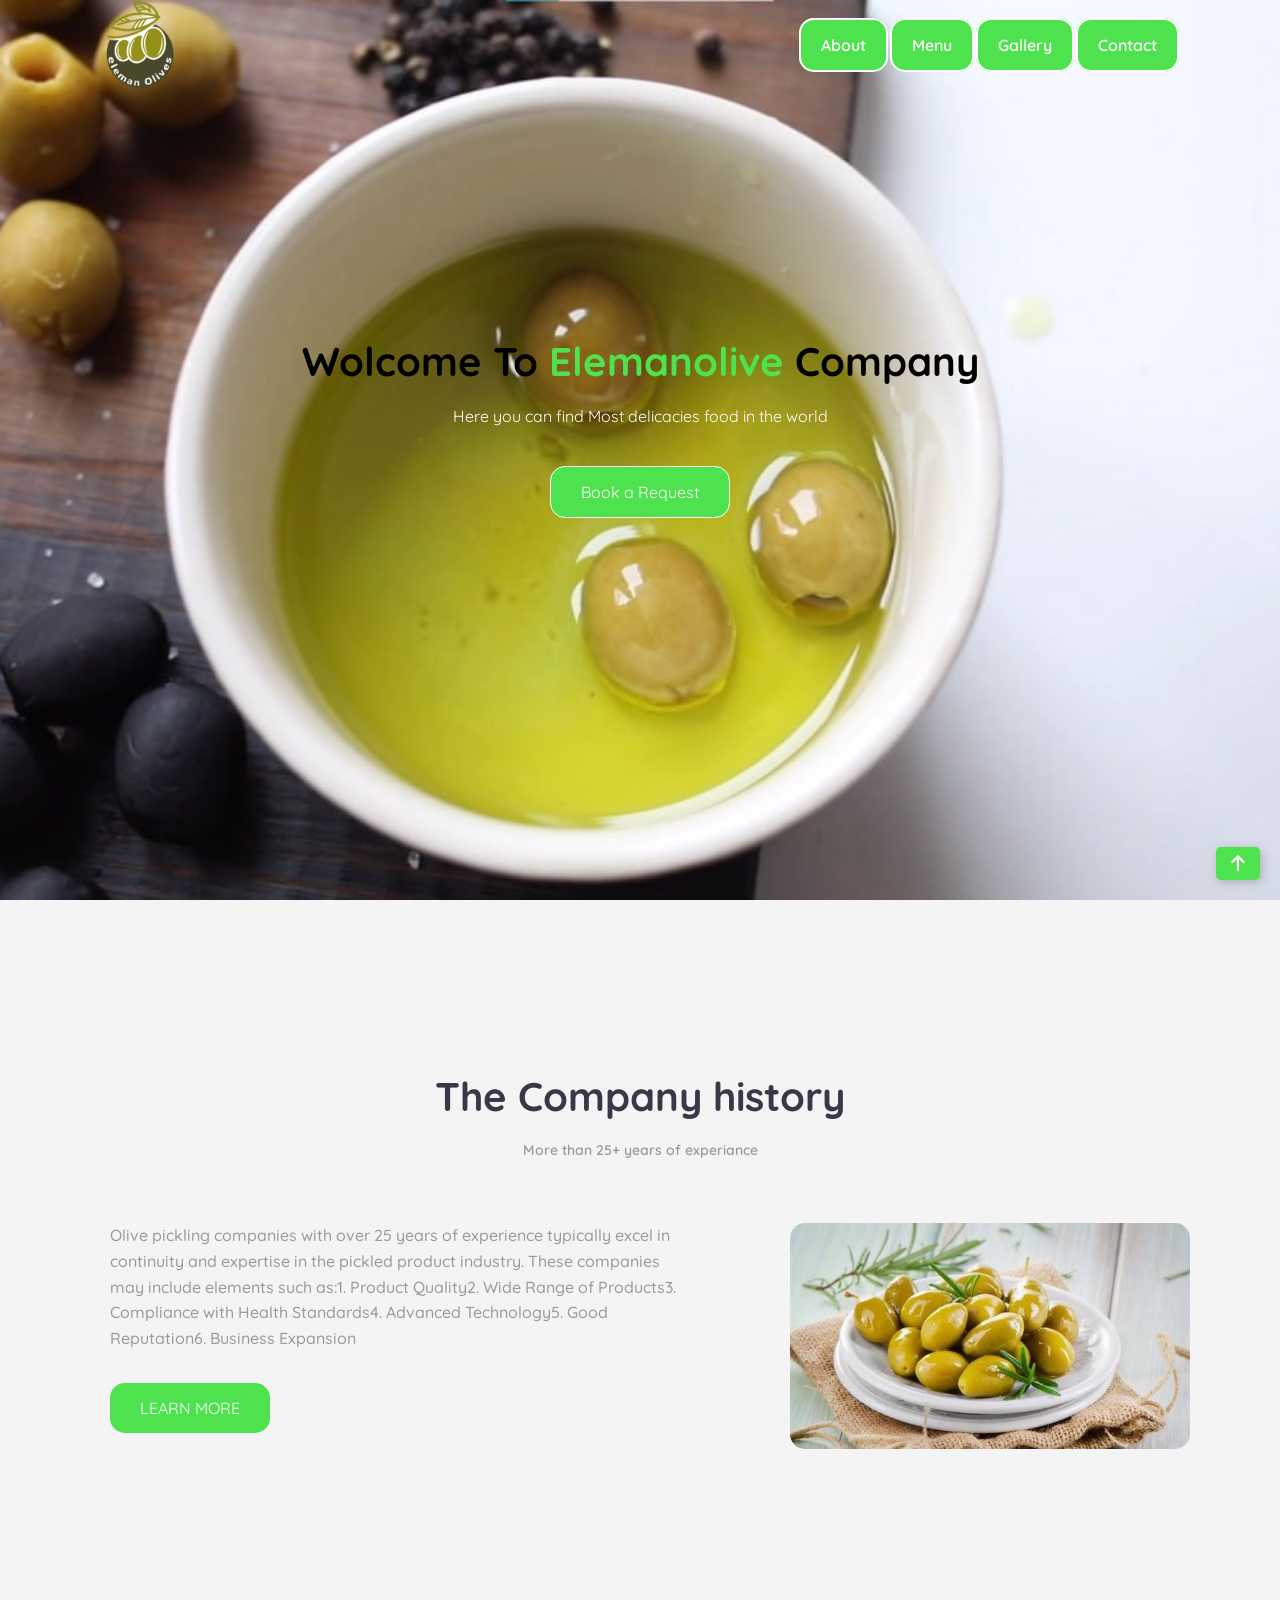
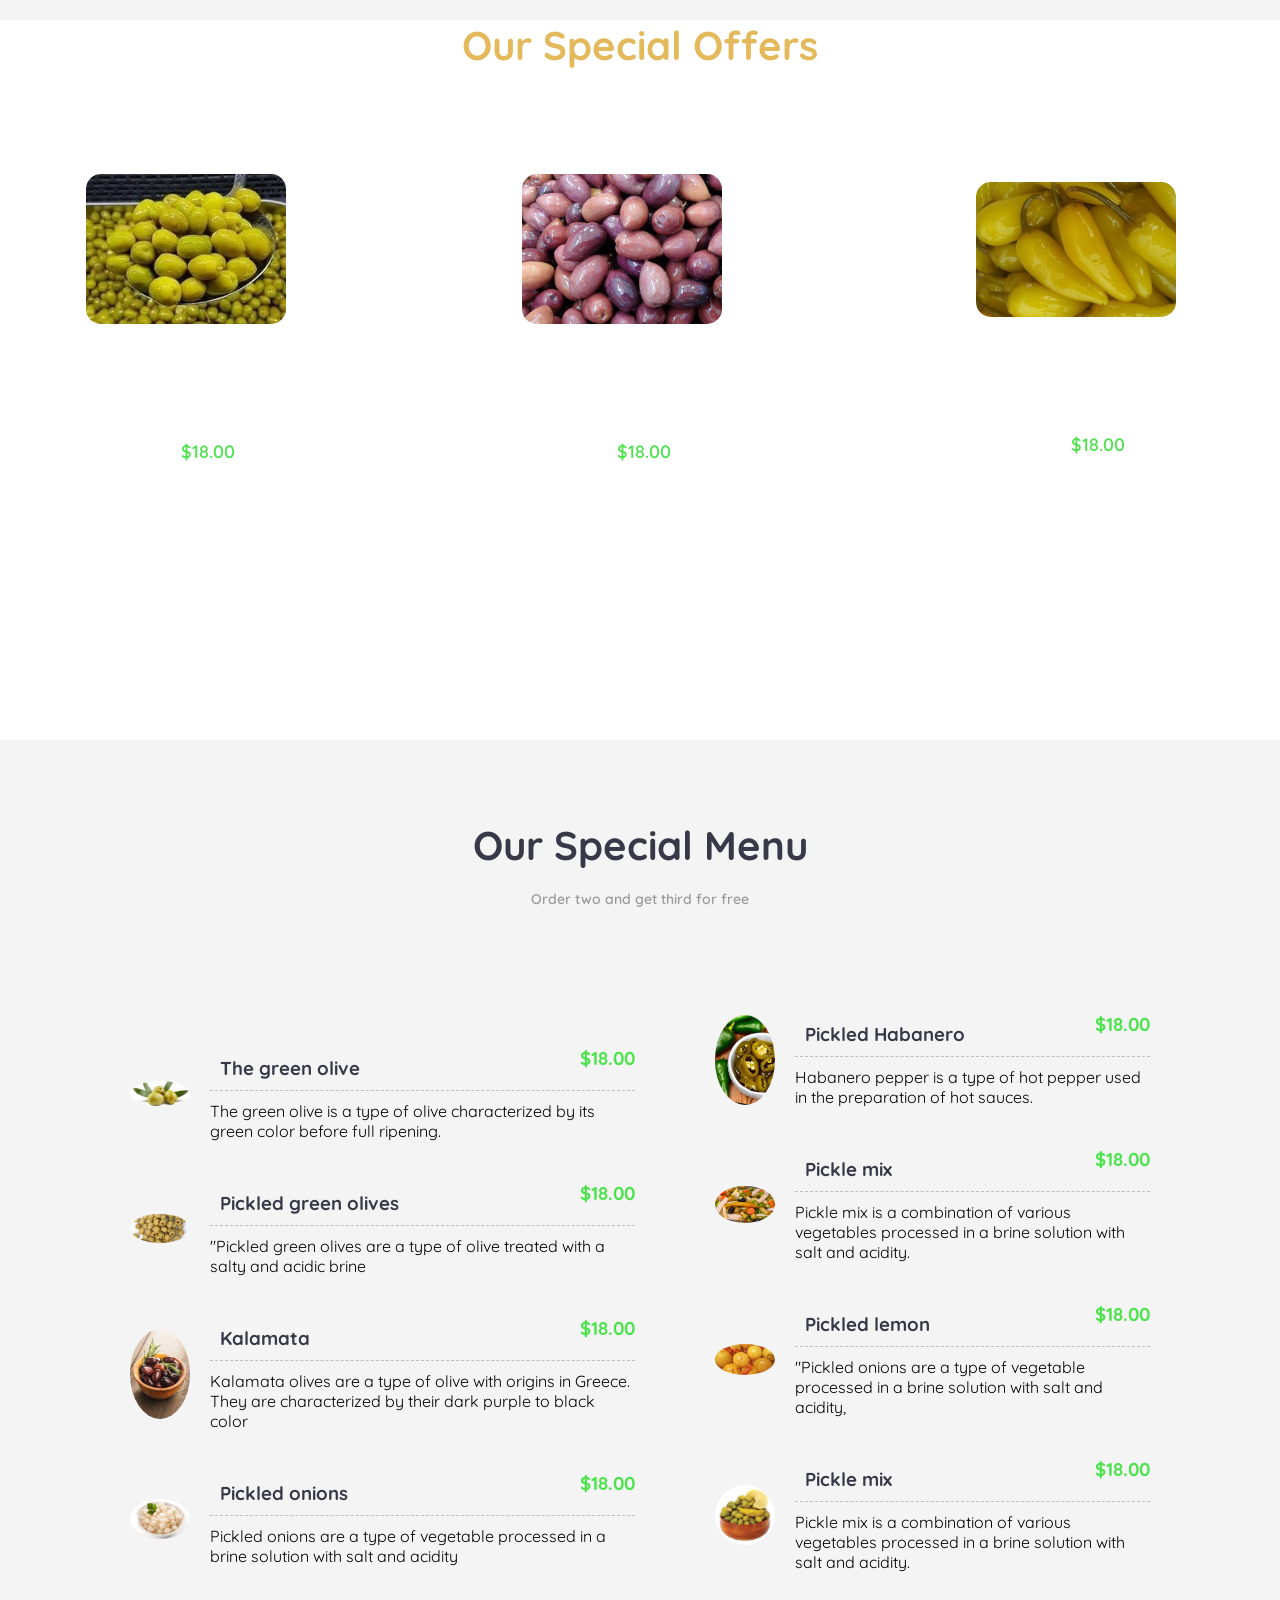
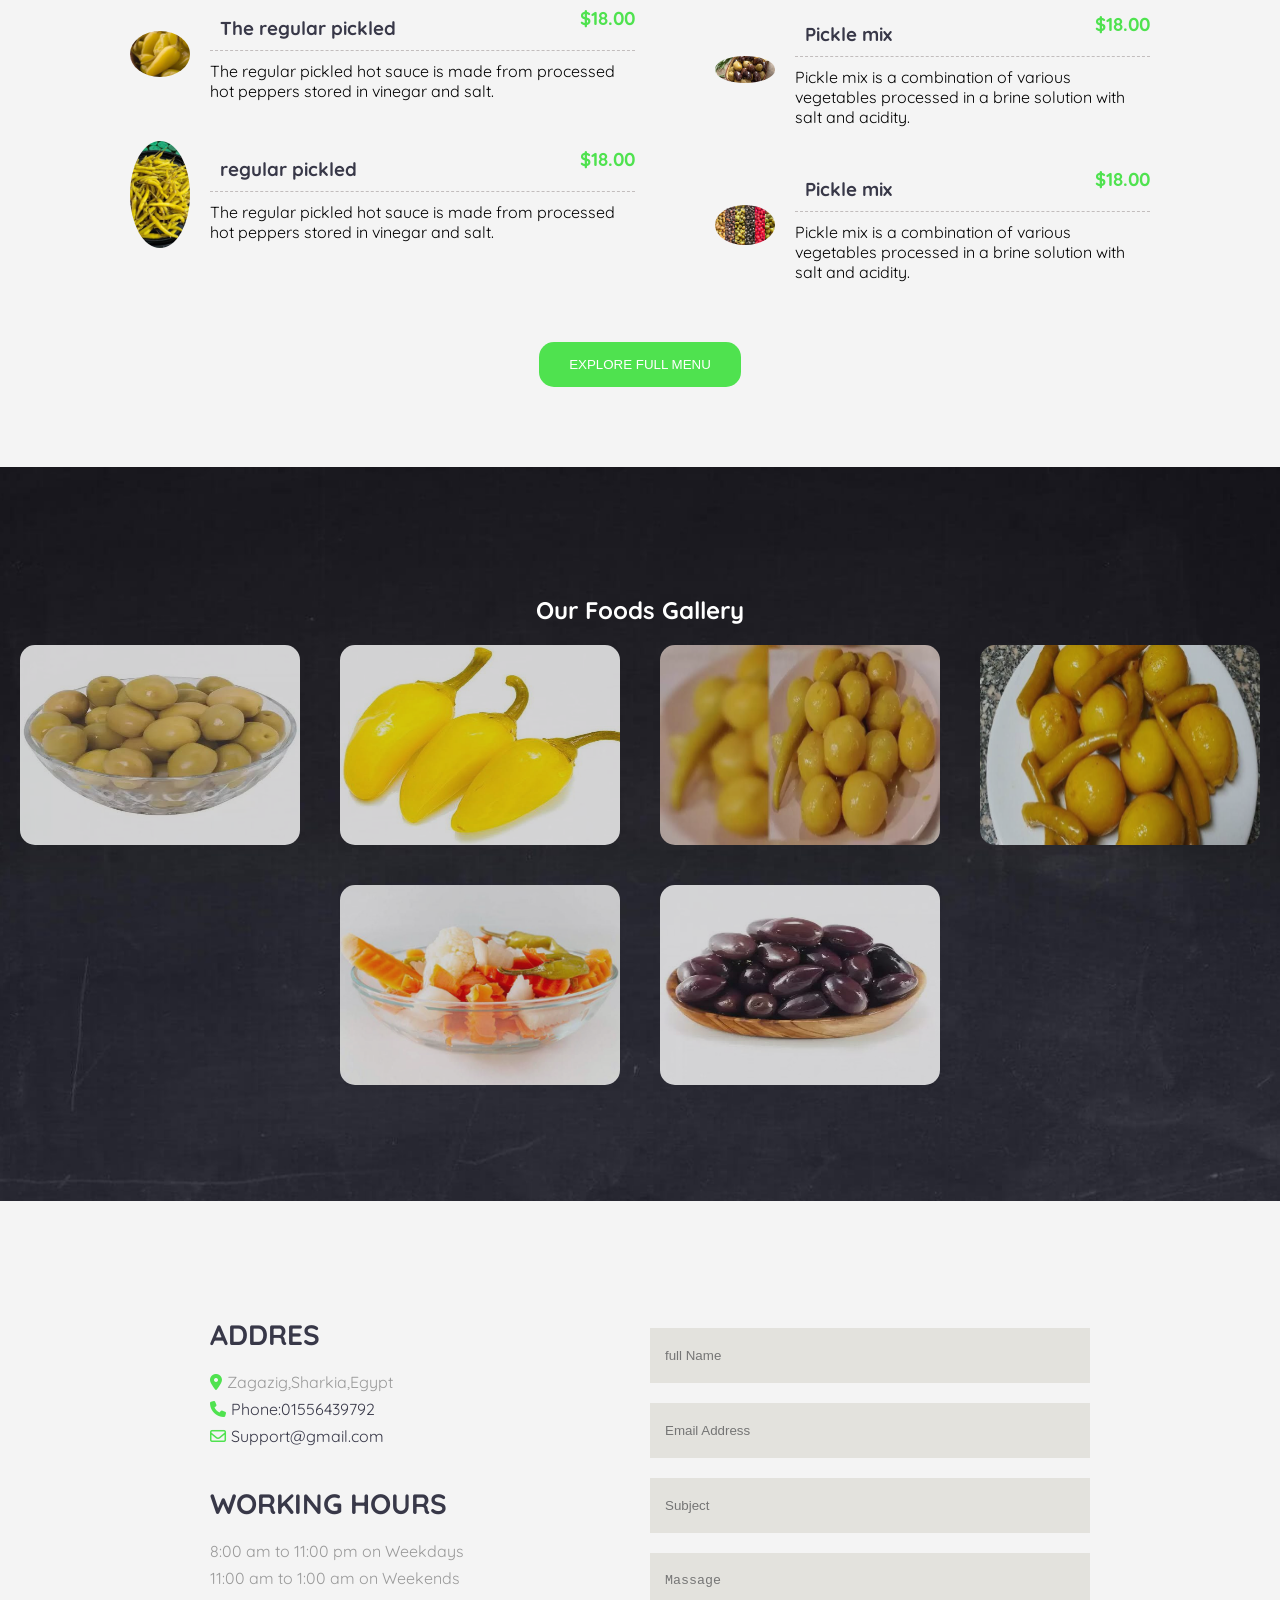
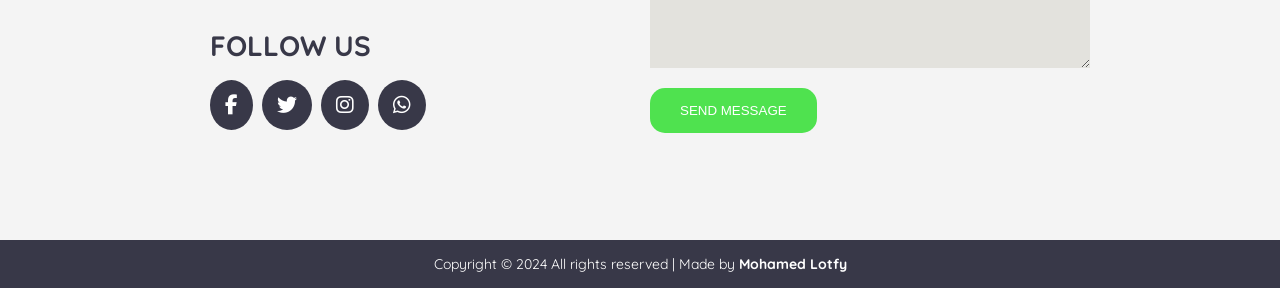
<file: index.html>
<!DOCTYPE html>
<html lang="en">
<head>
    <meta charset="UTF-8">
    <meta name="viewport" content="width=device-width, initial-scale=1.0">
    <title>Elemanolive</title>
    <link rel="stylesheet" href="./style.css">
    <link rel="stylesheet" href="https://cdnjs.cloudflare.com/ajax/libs/font-awesome/6.5.1/css/all.min.css"
        integrity="sha512-DTOQO9RWCH3ppGqcWaEA1BIZOC6xxalwEsw9c2QQeAIftl+Vegovlnee1c9QX4TctnWMn13TZye+giMm8e2LwA=="
        crossorigin="anonymous" referrerpolicy="no-referrer" />
    <!-- Fontawsome -->
  
    <!-- Favicon -->
    <link rel="icon" type="image/x-icon" href="./img/logoe.jpg">
</head>
<body>
    <!-- Header Start -->
    <header>
        <div id="navbar">
          
            <nav> 
                 <img src="./img/logoe.jpg" alt="Food Lover Logo">
                <ul>
                    <!-- <li><a class="btn1" href="#home">Home</a> </li> -->
                    <li><a class="btn1" href="#about">About</a></li>
                    <li><a class="btn1" href="#menu">Menu</a></li>   
                    <li><a class="btn1" href="#gallery">Gallery</a></li>
                    <li><a class="btn1" href="#contact">Contact</a></li>
                </ul>
            </nav>
        </div>
        <div class="content">
            <h1>Wolcome To <span class="primary-text"> Elemanolive </span>Company</h1>
            <p>Here you can find Most delicacies food in the world</p>
            <a href="https://forms.gle/fDQjaMUd75ybU5rv6" target="_blank" class="btn btn-primary">Book a Request</a>
        </div>
    </header>
    <!-- Header End -->
    <main>
        <!-- About Start -->
        <section id="about">
            <div id="container">
                <div class="title">
                 <h2>The Company history</h2>
                 <p>More than 25+ years of experiance</p>
                </div>
                <div class="about-content">
                    <div>
                    <p>Olive pickling companies with over 25 years of experience typically excel in continuity and expertise in the pickled
                    product industry. These companies may include elements such as:1. Product Quality2. Wide Range of Products3. Compliance with Health Standards4. Advanced Technology5. Good Reputation6. Business Expansion </p>
                    <a href="./index1.html" target="_blank" class="btn btn-secondry">LEARN MORE</a>
                    </div>
                        <img class="about_img1" src="./img/about_img.jpg" alt="Pizza">
                </div>
        </div>
        </section> 
        <!-- About End -->
        <!-- Offers Start -->
        <section id="offers">
            <div class="container">
                <div class="title">
                    <h2>Our Special Offers</h2>
                    <p>More than 25+ years of experiance</p>
                </div>
                <div class="offers-items">
           <div>
            <img class="offer1" src="./img/offer1.jpg" alt="Quattro Pasta">
            <div>
                <h3>The green olive</h3>
                <p>The green olive is a type of olive characterized by its green color before full ripening.</p>
                <p><del>$55.00</del><span class="primary-text">$18.00</span></p>
            </div>
             
           </div>         
                    
           <div>
            <img class="offer2" src="./img/offer2.jpg" alt="vegertarian Pasta">
            <div>
                <h3>Kalamata olives</h3>
                <p>"Kalamata olives are a type of olive with origins in Greece. They are characterized by their dark purple to black color</p>
                <p><del>$55.00</del><span class="primary-text">$18.00</span></p>
            </div>
             
           </div>         
                    
           <div>
            <img class="offer3" src="./img/offer3.jpg" alt="Gluten-Free Pasta">
            <div>
                <h3>The regular pickled</h3>
                <p>The regular pickled hot sauce is made from processed hot peppers stored in vinegar and salt.</p>
                <p><del>$55.00</del><span class="primary-text">$18.00</span></p>
            </div>
             
           </div>         
                    
                </div>
            </div>
        </section>
        <!-- Offers End -->
        <!-- Menu Start -->
        <section id="menu">
            <div id="container">
                <div class="title">
                    <h2>Our  Special Menu</h2>
                    <p>Order two and get third for free</p>
                </div>
                <div>
                    <div class="menu-items">
                        <div class="menu-items-left">
                            <div class="menu-item">
                                <img src="./img/food1.jpg" alt="LASAL Cheese">
                                <div>
                                    <h3>The green olive<span class="primary-text">$18.00</span></h3>
                                    <p>The green olive is a type of olive characterized by its green color before full ripening.</p>
                                </div>
                            </div>
                            <div class="menu-item">
                                <img src="./img/food2.jpg" alt="LASAL Cheese">
                                <div>
                                    <h3>Pickled green olives<span class="primary-text">$18.00</span></h3>
                                    <p>"Pickled green olives are a type of olive treated with a salty and acidic brine</p>
                                </div>
                            </div>
                            <div class="menu-item">
                                <img src="./img/food3.jpg" alt="LASAL Cheese">
                                <div>
                                    <h3>Kalamata<span class="primary-text">$18.00</span></h3>
                                    <p>Kalamata olives are a type of olive with origins in Greece. They are characterized by their dark purple to black color</p>
                                </div>
                            </div>
                            <div class="menu-item">
                                <img src="./img/food4.jpg" alt="LASAL Cheese">
                                <div>
                                    <h3>Pickled onions<span class="primary-text">$18.00</span></h3>
                                    <p>Pickled onions are a type of vegetable processed in a brine solution with salt and acidity</p>
                                </div>
                            </div>
                            <div class="menu-item">
                                <img src="./img/food5.jpg" alt="LASAL Cheese">
                                <div>
                                    <h3>The regular pickled<span class="primary-text">$18.00</span></h3>
                                    <p>The regular pickled hot sauce is made from processed hot peppers stored in vinegar and salt.</p>
                                </div>
                            </div>
                            <div class="menu-item">
                                <img src="./img/food6.jpg" alt="LASAL Cheese">
                                <div>
                                    <h3>regular pickled<span class="primary-text">$18.00</span></h3>
                                    <p>The regular pickled hot sauce is made from processed hot peppers stored in vinegar and salt.</p>
                                </div>
                            </div>
                        </div>
                        
                        <div class="menu-items-right">
                            <div class="menu-item">
                                <img src="./img/food7.jpg" alt="LASAL Cheese">
                                <div>
                                    <h3>Pickled Habanero<span class="primary-text">$18.00</span></h3>
                                    <p>Habanero pepper is a type of hot pepper used in the preparation of hot sauces.</p>
                                </div>
                            </div>
                            <div class="menu-item">
                                <img src="./img/food8.jpg" alt="LASAL Cheese">
                                <div>
                                    <h3>Pickle mix<span class="primary-text">$18.00</span></h3>
                                    <p>Pickle mix is a combination of various vegetables processed in a brine solution with salt and acidity.</p>
                                </div>
                            </div>
                            <div class="menu-item">
                                <img src="./img/food9.jpg" alt="LASAL Cheese">
                                <div>
                                    <h3>Pickled lemon<span class="primary-text">$18.00</span></h3>
                                    <p>"Pickled onions are a type of vegetable processed in a brine solution with salt and acidity,</p>
                                </div>
                            </div>
                            <div class="menu-item">
                                <img src="./img/food10.jpg" alt="LASAL Cheese">
                                <div>
                                    <h3>Pickle mix<span class="primary-text">$18.00</span></h3>
                                    <p>Pickle mix is a combination of various vegetables processed in a brine solution with salt and acidity.</p>
                                </div>
                            </div>
                            <div class="menu-item">
                                <img src="./img/food11.jpg" alt="LASAL Cheese">
                                <div>
                                    <h3>Pickle mix<span class="primary-text">$18.00</span></h3>
                                    <p>Pickle mix is a combination of various vegetables processed in a brine solution with salt and acidity.</p>
                                </div>
                            </div>
                            <div class="menu-item">
                                <img src="./img/food12.jpg" alt="LASAL Cheese">
                                <div>
                                    <h3>Pickle mix<span class="primary-text">$18.00</span></h3>
                                    <p>Pickle mix is a combination of various vegetables processed in a brine solution with salt and acidity.</p>
                                </div>
                            </div>
                        </div>
                        
                    </div>
                </div>
                <button class="btn"><a href="./index2.html" target="_blank" class="men">EXPLORE FULL MENU</a></button>
            </div>
        </section>
        <!-- Menu End -->
        <!-- Gallery Start -->
        <section id="gallery">
            <div class="container">
                <h2>Our Foods Gallery</h2>
                <div class="img-gallery">
                    <img src="./img/gallery1.jpg" alt="Gallery1">
                    <img src="./img/gallery2.jpg" alt="Gallery2">
                    <img src="./img/gallery3.jpg" alt="Gallery3">
                    <img src="./img/gallery4.jpg" alt="Gallery4">
                    <img src="./img/gallery5.jpg" alt="Gallery5">
                    <img src="./img/gallery6.jpg" alt="Gallery6">
                </div>
            </div>
        </section>
        <!-- Gallery End -->
        <!-- Contact Start -->
        <section id="contact">
            <div class="container">
                <div class="contact-content">
                    <div class="contact-info">
                        <div>
                            <h3>ADDRES</h3>
                            <p class="loc"><i class="fa-solid fa-location-dot"></i>Zagazig,Sharkia,Egypt</p>
                            <p><i class="fa-solid fa-phone"></i><a class="wa" href="https://api.whatsapp.com/send/?phone=201556439792&text&type=phone_number&app_absent=0" target="_blank">Phone:01556439792</a></p>
                            <p><i class="fa-regular fa-envelope"></i><a class="em" href="mailto:mohamedmm6723423@gmail.com" target="_blank">Support@gmail.com</a></p>
                        </div>
                          <div>
                        <h3>WORKING HOURS</h3>
                        <p>8:00 am to 11:00 pm on Weekdays</p>
                        <p>11:00 am to 1:00 am on Weekends</p>
                       </div>
                       <div class="link">
                        <h3>FOLLOW US</h3>
                        <a href="https://www.facebook.com/profile.php?id=100073725724416&mibextid=2JQ9oc" target="_blank"><i class="fa-brands fa-facebook-f"></i></a>
                        <a href="https://twitter.com/MMohamed89260" target="_blank"><i class="fa-brands fa-twitter"></i></a>
                        <a href="https://www.instagram.com/mohamedlotfy112200?igsh=eHd6c3B1MnVudDNl" target="_blank"><i class="fa-brands fa-instagram"></i></a>
                        <a href="https://api.whatsapp.com/send/?phone=201556439792&text&type=phone_number&app_absent=0" target="_blank"><i class="fa-brands fa-whatsapp"></i></a>
                    </div>
                    </div>
                    <form method="post" >
                        <input type="text" name="name" id="name" placeholder="full Name" disabled>
                        <input type="email" name="email" id="email" placeholder="Email Address" disabled>
                        <input type="text" name="Subject" id="Subject" placeholder="Subject" disabled>
                        <textarea name="Massage" id="Massage" cols="30" rows="5"  placeholder="Massage" disabled></textarea>
                    <button type="submit" class="btn"><a class="submit" href="mailto:mohamedmm6723423@gmail.com" target="_blank">SEND MESSAGE</a></button>
                    </form>
                    <div>
                    </div>
                </div>
            </div>
        </section>
        <!-- Contact End -->
     </main>
     <footer id="footer">
        <p> Copyright &copy; 2024 All rights reserved | Made by <b><a href="https://api.whatsapp.com/send/?phone=201556439792&text&type=phone_number&app_absent=0" target="_blank">Mohamed Lotfy</a></b>
        </p>                                                 
        <a href="#" class="scrolul"><i class="fa-solid fa-arrow-up"></i></a>
     </footer>                      
</body>
</html>
</file>
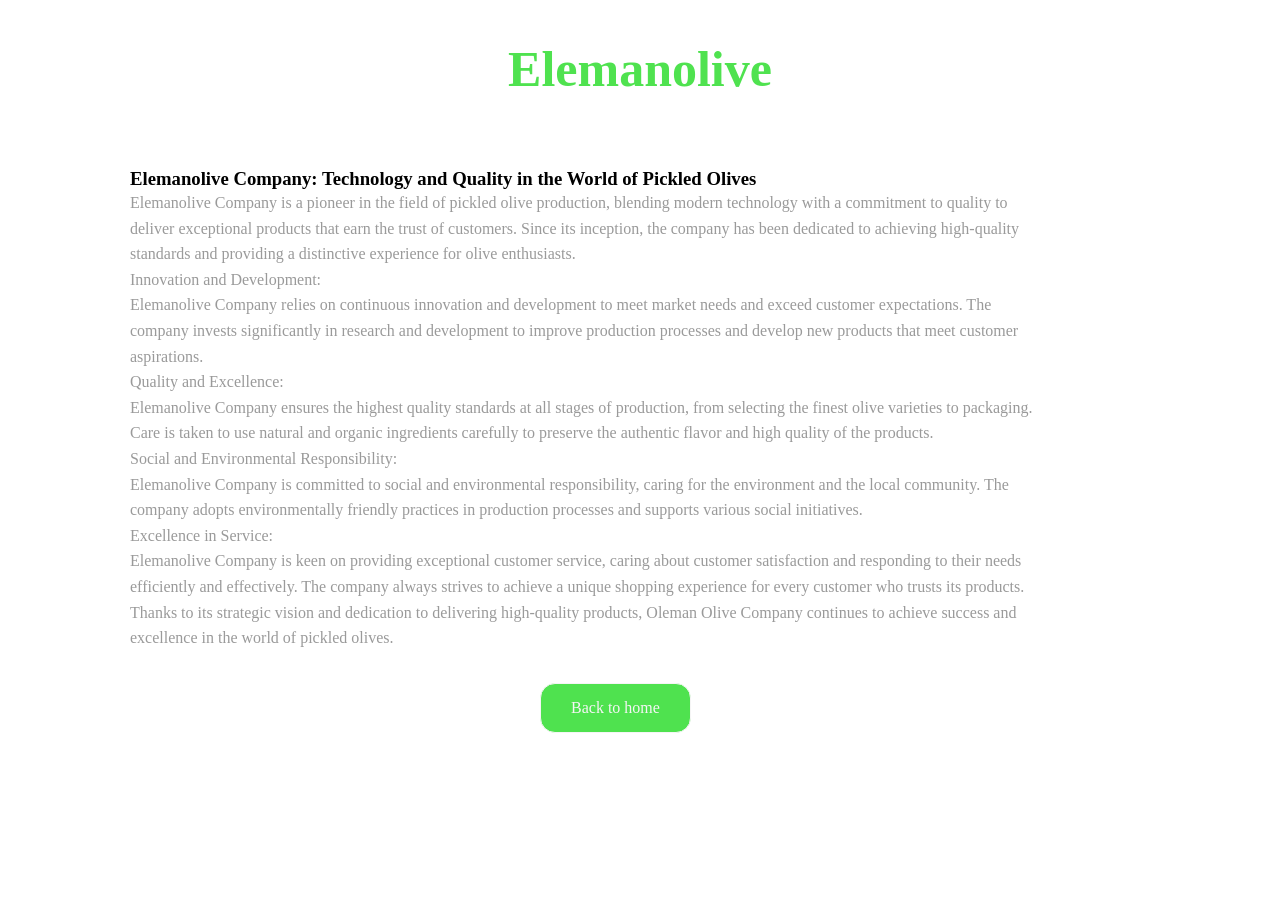
<file: index1.html>
<!DOCTYPE html>
<html lang="en">

<head>
    <meta charset="UTF-8">
    <meta name="viewport" content="width=device-width, initial-scale=1.0">
    <link rel="icon" type="image/png" href="img/parent-background-PNG-removebg-preview.png">
    <title>Elemanolive</title>
    <link rel="stylesheet" href="./style1.css">
    <link rel="icon" type="image/x-icon" href="./img/logoe.jpg">



</head>

<body>
    <main>
<section id="about">
    <div class="container">
        <h1 class="hh">Elemanolive</h1>
        <div class="about-content">
           
               
                <div class="h">
                <h3>Elemanolive Company: Technology and Quality in the World of Pickled Olives</h3>
                <p>Elemanolive Company is a pioneer in the field of pickled olive production, blending modern
                    technology with a commitment
                    to quality to deliver exceptional products that earn the trust of customers. Since its
                    inception, the company has been
                    dedicated to achieving high-quality standards and providing a distinctive experience for
                    olive enthusiasts.</p>
                <p>Innovation and Development:<br>
                    Elemanolive Company relies on continuous innovation and development to meet market needs and
                    exceed customer expectations.
                    The company invests significantly in research and development to improve production
                    processes and develop new products that
                    meet customer aspirations.</p>
                <p>Quality and Excellence: <br>
                    Elemanolive Company ensures the highest quality standards at all stages of production, from
                    selecting the finest olive
                    varieties to packaging. Care is taken to use natural and organic ingredients carefully to
                    preserve the authentic flavor
                    and high quality of the products.</p>
                <p>Social and Environmental Responsibility: <br>
                    Elemanolive Company is committed to social and environmental responsibility, caring for the
                    environment and the local
                    community. The company adopts environmentally friendly practices in production processes and
                    supports various social initiatives.</p>
                <p>Excellence in Service: <br>
                    Elemanolive Company is keen on providing exceptional customer service, caring about customer
                    satisfaction and responding
                    to their needs efficiently and effectively. The company always strives to achieve a unique
                    shopping experience for every
                    customer who trusts its products.</p>
                <p>Thanks to its strategic vision and dedication to delivering high-quality products, Oleman
                    Olive Company continues
                    to achieve success and excellence in the world of pickled olives.</p>
                <div class="msm">
                    <a href="./index.html" class="btn btn-primary">Back to home</a>
                </div>
            </div>
        </div>
    </div>
</section>
    </main>
</body>


</html>
</file>
<file: style.css>
@import url('https://fonts.googleapis.com/css2?family=Quicksand:wght@300;400;500;600;700&display=swap');

*{
    padding: 0;
    margin: 0;
    box-sizing: border-box;
}
html{
    scroll-behavior: smooth;
}

body{
font-family: 'Quicksand', sans-serif;
}
.scrolul {
    position: fixed;
    bottom: 20px;
    right: 20px;
    color: #fff;
    background-color: rgb(79, 226, 79);
    font-size: 18px;
    padding: 5px 15px;
    border-radius: 5px;
    box-shadow: 2px 2px 10px rgba(0, 0, 0, 0.2);
    animation: amimation1 1s ease-out;
}

.scrolul:hover {
    box-shadow:
        inset 0 0 60px whitesmoke,
        inset 20px 0 80px #f0f,
        inset -20px 0 80px #0ff,
        inset 20px 0 300px #f0f,
        inset -20px 0 300px #0ff,
        0 0 50px #fff,
        -10px 0 80px #f0f,
        10px 0 80px #0ff;
}

/* Utility */
.primary-text{
    color:rgb(79, 226, 79);
}
.btn{
    display: inline-block;
    padding: 15px 30px;
    border: none;
    border-radius:15px ;
  
}

.btn-primary{
color: #fff;
border: 1px solid #fff;
background: rgb(79, 226, 79);
}
.btn-secondry{
    color: #fff;
    background: #383848;
    margin-top: 2rem;
    background: rgb(79, 226, 79);;
}

.btn-primary:hover ,
.btn-secondry:hover,
.btn:hover{
    box-shadow:
            inset 0 0 60px whitesmoke,
            inset 20px 0 80px #f0f,
            inset -20px 0 80px #0ff,
            inset 20px 0 300px #f0f,
            inset -20px 0 300px #0ff,
            0 0 50px #fff,
            -10px 0 80px #f0f,
            10px 0 80px #0ff;

}
/* Header Start */

header{
    height: 100vh;
     background: url(./img/home_bg.jpg)center center/cover no-repeat;
    position: relative;
}
nav{
    display:flex ;
    justify-content: space-between;
    align-items:center;
}
#navbar img{
    width: 80px;
    margin-left: 100px;
}
ul{
    list-style: none;
}
a{
    text-decoration: none;
}
#container{
  
    max-width: 1100px;
    margin: auto;
}

#navbar ul{
   
    display: flex;
    
    margin-right: 100px;
}
#navbar ul li a{
     margin: 0 1px;
    padding: 15px 20px;
    color: #fff;
    font-weight:600;
        border: 2px solid #fff;
        background-color: rgb(79, 226, 79);
            border-radius: 15px;
}
#navbar ul li a:hover{

box-shadow:
        inset 0 0 60px whitesmoke,
        inset 20px 0 80px #f0f,
        inset -20px 0 80px #0ff,
        inset 20px 0 300px #f0f,
        inset -20px 0 300px #0ff,
        0 0 50px #fff,
        -10px 0 80px #f0f,
        10px 0 80px #0ff;
}
header .content {
    height:  75%;
    display: flex;
    flex-direction: column;
    justify-content: center;
    align-items: center; 
}
header .content h1{
    font-size: 40px;
    color: #000;
}
header .content p{
    margin: 20px 0 40px;
    color: #fff;
}
header::before{ 
    content: "";
    position: absolute;
    top: 0;
    left: 0;
    height: 100%;
    width: 100%;
    background:rgb(0,0 ,0,0);
}
header *{
    z-index: 10;
}
/* Header End */
/* About Start */
.about_img1,
.offer1,
.offer2,
.offer3{
    border-radius: 15px;
}
#about{
    height: 80vh;
    display: flex;
    justify-content: center;
    align-items: center;
    background: #f4f4f4; ;
}
#about .title
,#offers .title,
#menu .title {
    text-align: center;
    margin-bottom: 4rem;
}
#about h2,
 #offers h2,
 #menu h2,
 #galllery h2{
    font-size:40px;
  
    margin-bottom: 20px;

}
#about h2,
#menu h2 {
    color: #383848;
}
#about .title p,
#menu .title p {
    font-size: 14px;
    color: #9a9a9a;
    font-weight: 600;

}

#about .about-content{  

    display: flex;
    justify-content: space-between;
     margin-left:20px;    
}


#about .about-content img{
    width: 400px;
}

 #about .about-content p {
    color: #9a9a9a;
    margin-right: 7rem;
    font-weight: 500;
    line-height: 1.6;
}  
/* About End */
/* Offers Start */
#offers{
    height: 80vh;
    display: flex;
    justify-content: center;
    background: url(./img/offer-background.jpg)center center/cover fixed;
}
#offers h2{
    color: #e4b95b;
}
#offers .title p {
    color: #fff;
    font-weight: 500;
}
#offers .offers-items{
    display: flex;
    justify-content: center;
    align-items: center;
    text-align: center ;
    color: #fff;
}
#offers .offers-items img{
    width: 200px;
}
#offers .offers-items h3{

    font-size: 25px;
    margin: 15px 0;
}
#offers .offers-items p{
    font-size: 14px;
    padding: 0 20px;
    font-weight: 300;
    margin-bottom:15px ;
}#offers .offers-items span{
    font-size: 18px;
    font-weight: 600;
    margin-left: 5px;
}
/* Offers End */
/* menu Start */
.men{
    color: #fff;
}
#menu {
    background: #f4f4f4;
    padding: 5rem 0;
}
@media (max-width:950px) {
    #header,
    nav {
        flex-direction: column;
        justify-content: center;
    }
 #navbar nav ul li a{
        padding: 8px 13px;
    }
  #navbar nav ul {
        margin: 15px auto 0 auto ;
    }
    #navbar nav img{
        margin: auto;
    }
    .loc{
        
        width: 250px;
    }
}
@media (max-width: 950px) {



    #header,
    nav {
        flex-direction: column;
        justify-content: center;


    }

    #navbar nav ul li a {
        padding: 8px 13px;
    }

    #navbar nav ul {
        margin: 15px auto 0 auto;
    }

    #navbar nav img {
        margin: auto;
    }


header .content h1 {
    font-size: 18px;
}

header .content p {
    font-size: 14px;
}

#about .about-content {
    flex-direction: column;
}

#about .about-content a {
    margin: 2rem 0;
}

#about img {
    display: none;
}

#offers {
    height: auto;
    padding: 30px 10px;
}

#offers .offers-items {
    flex-direction: column;
}

#menu .menu-items .menu-item {
    margin: 20px 10px;
}

#daytime .daytime-items {
    display: block;
    height: auto;
    padding: 30px 0;
}

#daytime .daytime-items .daytime-item {
    margin-top: 20px;
}

#contact .contact-info,
form {
    width: 80%;
}
}

#menu .menu-items{
    display: flex;
    justify-content: center;
    align-items: center;
    
}
#menu .menu-items .menu-item{
    display: flex;
    justify-content: center;
    align-items: center;
    margin: 40px;
}
#menu .menu-items .menu-item img{
    width: 60px;
    border-radius:50%;
    margin-right: 20px;
}
#menu .menu-items .menu-item h3{
    color: #383848;
    border-bottom: 1px dashed #c2bdbd;
    padding: 10px;
    margin-bottom: 10px;
    position: relative;
}
#menu .menu-items .menu-item span{
    position: absolute;
    top: 0;
    right: 0;
}
#menu .btn{
    display: block;
    margin: 20px auto 0;
    background-color: rgb(79, 226, 79);
    color: #fff;
    cursor: pointer;
}
#menu .btn:hover{
    background:#383848;

}
/* menu End */
 
/* Gallery Start */
#gallery{
    background: url(./img/offer-background.jpg) center center/cover no-repeat;
    padding: 8rem 0 6rem;
}
#gallery h2{
    color: #fff;
    text-align: center;
}
#gallery .img-gallery {
    display: flex;
    justify-content: center;
    align-items: center;
    flex-wrap: wrap;
}
#gallery .img-gallery img{
    width: 280px;
    height: 200px;
    border-radius:15px ;
    margin: 20px;
    opacity: 0.8;

}

#gallery .img-gallery img:hover{
    opacity: 1;
}
/* Gallery End */
/* Contact Start */
#contact{
    padding: 5rem 0;
    background: #f4f4f4;

}
#contact .container{
    max-width: 900px;
    margin: auto;
}
#contact .contact-content{
    display: flex;
    justify-content:space-evenly;
    align-items: center;
}
#contact .contact-content .contact-info{
    width: 50%;
    margin-left: 20px;
}
#contact .contact-content .contact-info div{
    margin:30px 0;
    line-height: 1.7;
}
#contact .contact-content .contact-info h3 {
    font-size: 28px;
    color: #383848;
    margin-bottom: 10px;
    
}
#contact .contact-content .contact-info p {
    color: #9a9a9a;
    
}
.wa,.em{
    color: #383848;
}
#contact .contact-content .contact-info i {
    color:  rgb(79, 226, 79);
    margin-right: 5px;

}
#contact .contact-content .contact-info a i{
    color: #fff;
    background-color:#383848;
    padding: 15px;
    border-radius: 50%;
    font-size: 20px;
}
#contact .contact-content .contact-info i:hover{
    background: #e4b95b;
    color: #383848;
}
form {
    width: 50%;
}
form input,
textarea{
    display: block;
    width: 100%;
    padding: 20px 15px;
    margin: 20px 0;
    border: none;
    background-color: #e3e2dd;

}
#contact .btn{
    background: #e4b95b;
    color: #fff;
    cursor: pointer;
    background-color: rgb(79, 226, 79);
}
#contact .btn:hover{
    background-color: #383848;
 
}
.contact-info .link a :hover{box-shadow:
        inset 0 0 60px whitesmoke,
        inset 20px 0 80px rgb(79, 226, 79),
        inset -20px 0 80px #0ff,
        inset 20px 0 300px rgb(79, 226, 79),
        inset -20px 0 300px #0ff,
        0 0 50px #fff,
        -10px 0 80px #f0f,
        10px 0 80px #0ff;
}


/* Contact End */
/* Footer Start */
#footer {
    background-color: #383848;
    text-align: center;
    color: #fff;
    padding: 15px 0;
    font-size: 14px;
}
footer a{
    color: #fff;
}
.submit {
    color: #fff;

}

/* Footer End */

@media (max-width: 1000px) {
    #navbar img {
        margin-left: 20px;
    }

    nav ul {
        margin-right: 20px;
    }

    nav ul li a {
        padding: 10px;
    }

    header .content h1 {
        font-size: 28px;
    }

    #about {
        height: auto;
        padding: 4rem 2rem;
    }

    #about .about-content p {
        margin-right: 2rem;
    }

    #about img {
        width: 250px;
    }

    #offers .offers-items img {
        width: 150px;
    }

    #offers .offers-items h3 {
        font-size: 18px;
    }

    #menu .menu-items {
        display: block;
    }

    #contact .contact-content {
        flex-direction: column;
    }

    /* Mobile Devices */
    @media (max-width: 600px) {

        #header,
        nav {
            flex-direction: column;
            justify-content: center;
        }

        #navbar nav ul li a {
            padding: 8px 13px;
        }

        #navbar nav ul {
            margin: 15px auto 0 auto;
        }

        #navbar nav img {
            margin: auto;
        }

        header .content h1 {
            font-size: 18px;
        }

        header .content p {
            font-size: 14px;
        }

        #about .about-content {
            flex-direction: column;
        }

        #about .about-content a {
            margin: 2rem 0;
        }

        #about img {
            display: none;
        }

        #offers {
            height: auto;
            padding: 30px 10px;
        }

        #offers .offers-items {
            flex-direction: column;
        }

        #menu .menu-items .menu-item {
            margin: 20px 10px;
        }

        #daytime .daytime-items {
            display: block;
            height: auto;
            padding: 30px 0;
        }

        #daytime .daytime-items .daytime-item {
            margin-top: 20px;
        }

        #contact .contact-info,
        form {
            width: 80%;
        }
    }
}
</file>
<file: style1.css>
*{
    padding: 0;
    margin: 0;
}
#container .title h1{
    font-size: 30px;
    height: 10vh;
    display:flex;
    justify-content: center;
    align-items: center;
    padding: 20px auto 30px;
    color: rgb(79, 226, 79);
    
}
#container .content {
        justify-content: center;
        align-items: center;
        padding: 20px auto 30px;
        color: rgb(79, 226, 79);
    height: 80vh;
    text-align: center;
    color: #383848;
    font-size:20px;       
}
.btn-primary,
a {
    display: inline-block;
    padding: 15px 30px;
    border-radius: 15px;
    border: 1px solid whitesmoke;
    color: whitesmoke;
    text-decoration: none;
    background-color: rgb(79, 226, 79)
}

.btn:hover {
    background-color: rgb(55, 227, 55);
    box-shadow:
        inset 0 0 60px whitesmoke,
        inset 20px 0 80px #f0f,
        inset -20px 0 80px #0ff,
        inset 20px 0 300px #f0f,
        inset -20px 0 300px #0ff,
        0 0 50px #fff,
        -10px 0 80px #f0f,
        10px 0 80px #0ff;
}#about {
    height: 30vh;
    display: flex;
    justify-content: center;
    align-items: center;




}

.hh{
    margin:40px auto;
  
    justify-content: center;
    text-align: center;
    align-items: center;
  font-size: 50px;
  color:  rgb(79, 226, 79);
}
.h{
    
margin: 30px 40px;

     
}



#about .about-content {
    display: flex;
    justify-content: space-between;
   
    margin: auto;


 
  
  
}

#about .about-content p {
    margin-right: 7rem;
    line-height: 1.6;
    color: #9a9a9a;
    font-weight: 500;
}

#about img {
    max-width: 450px;
}

#about .about-content a {
    margin-top: 2rem;
}

.container {
    max-width: 1100px;
    margin: auto;
}

.msm {
    max-width: 200px;
    margin: auto;


}
</file>
